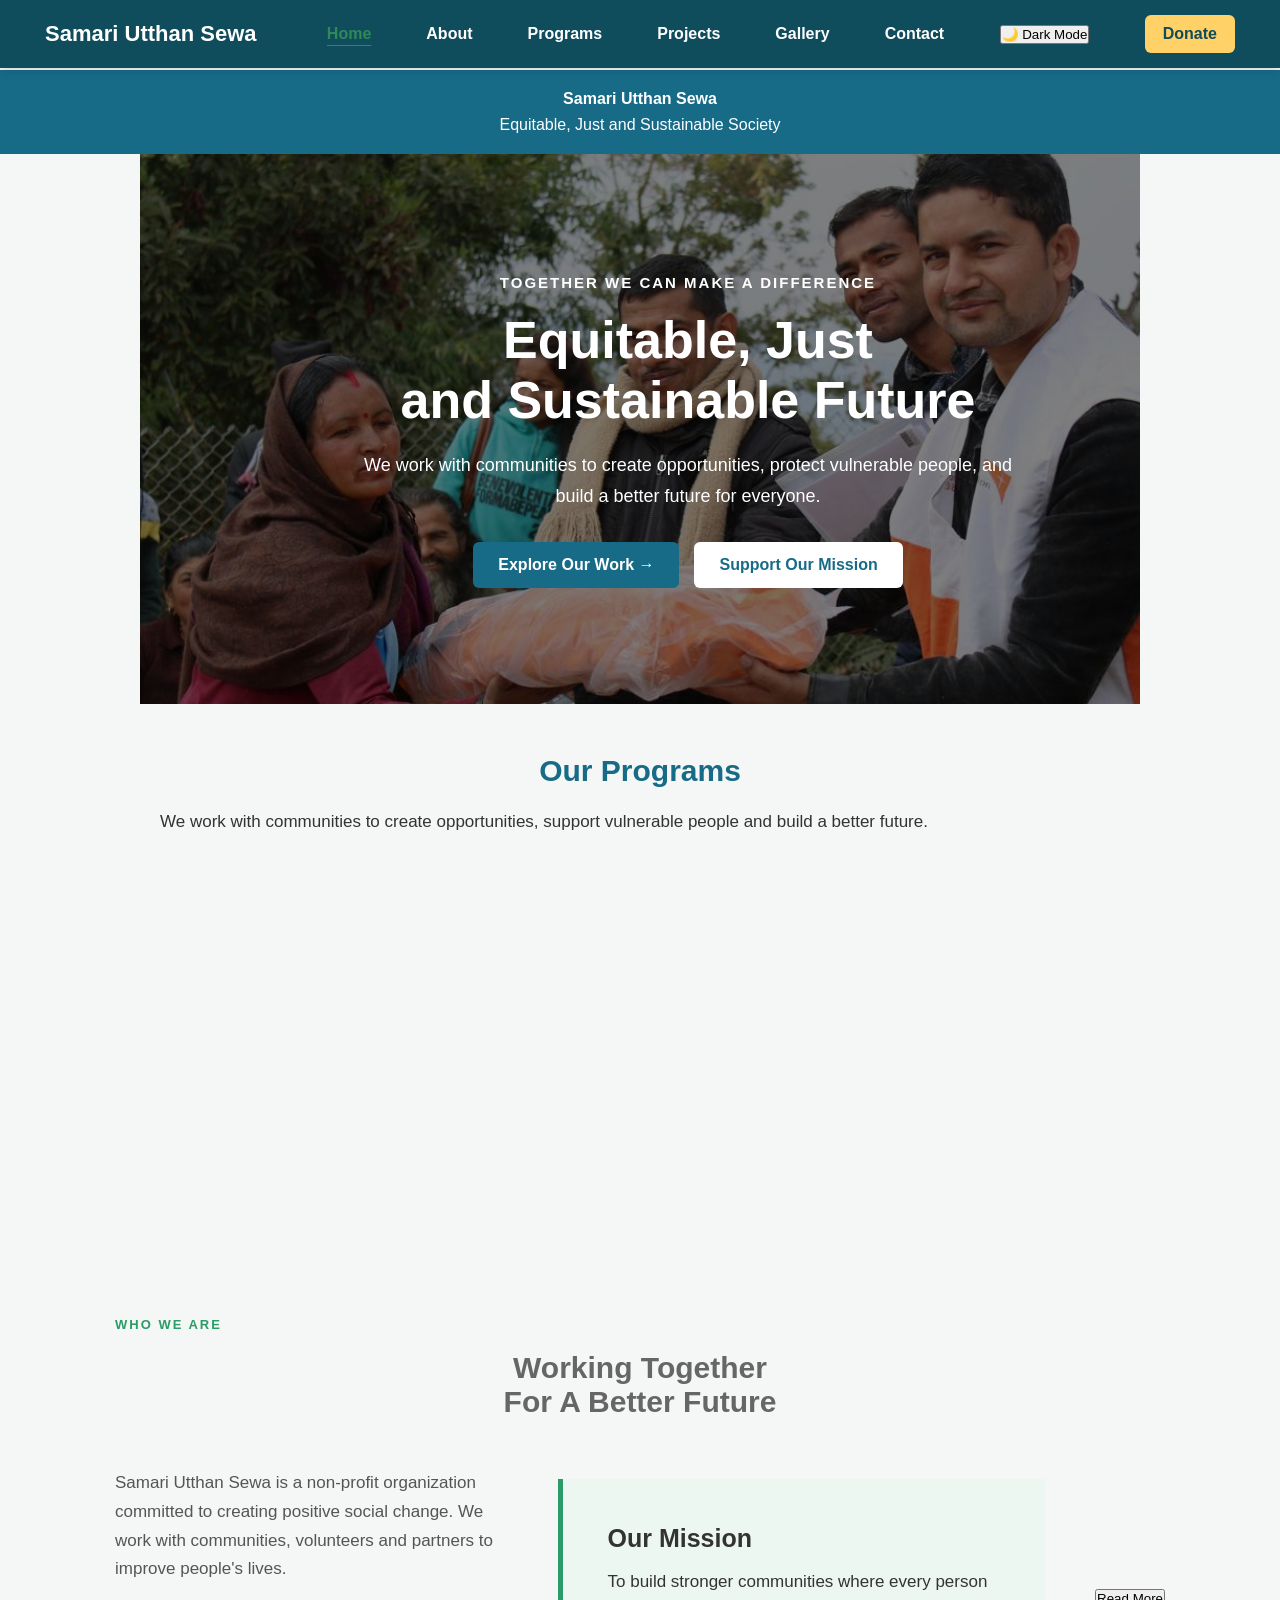
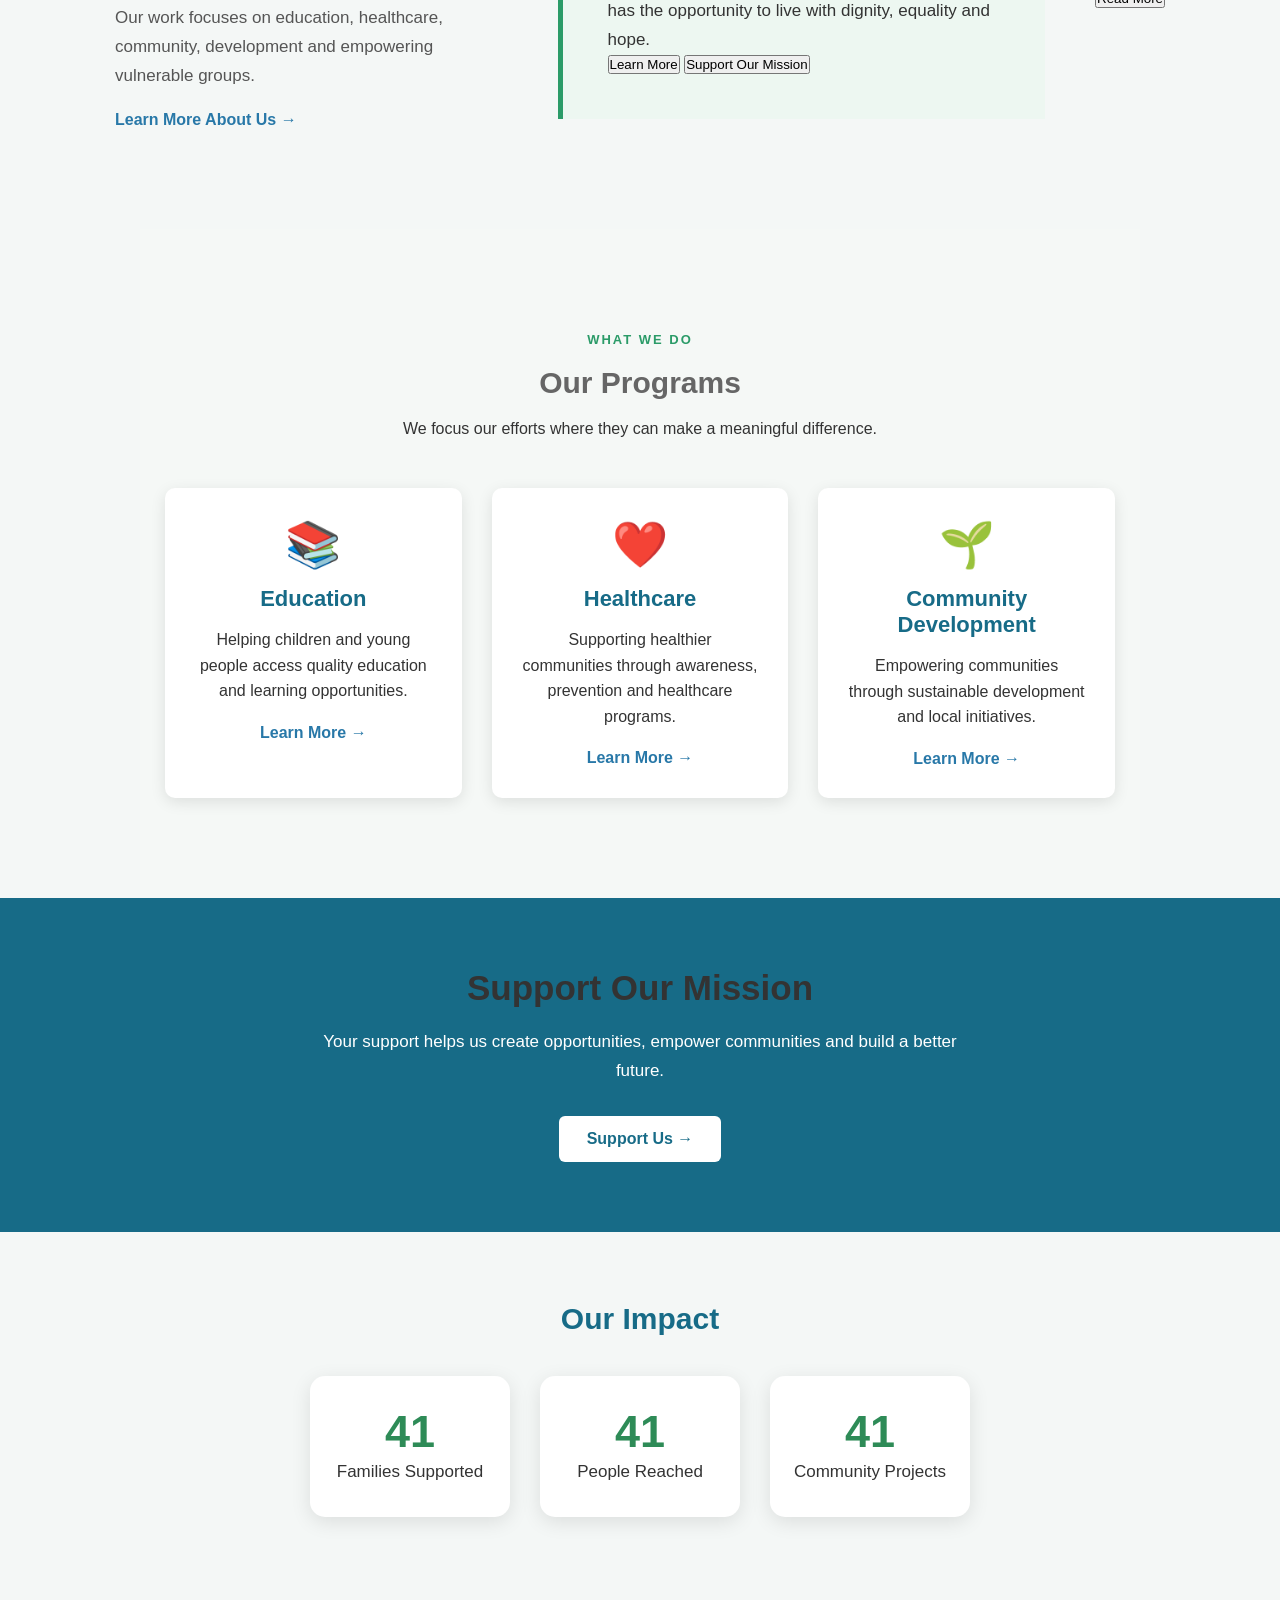
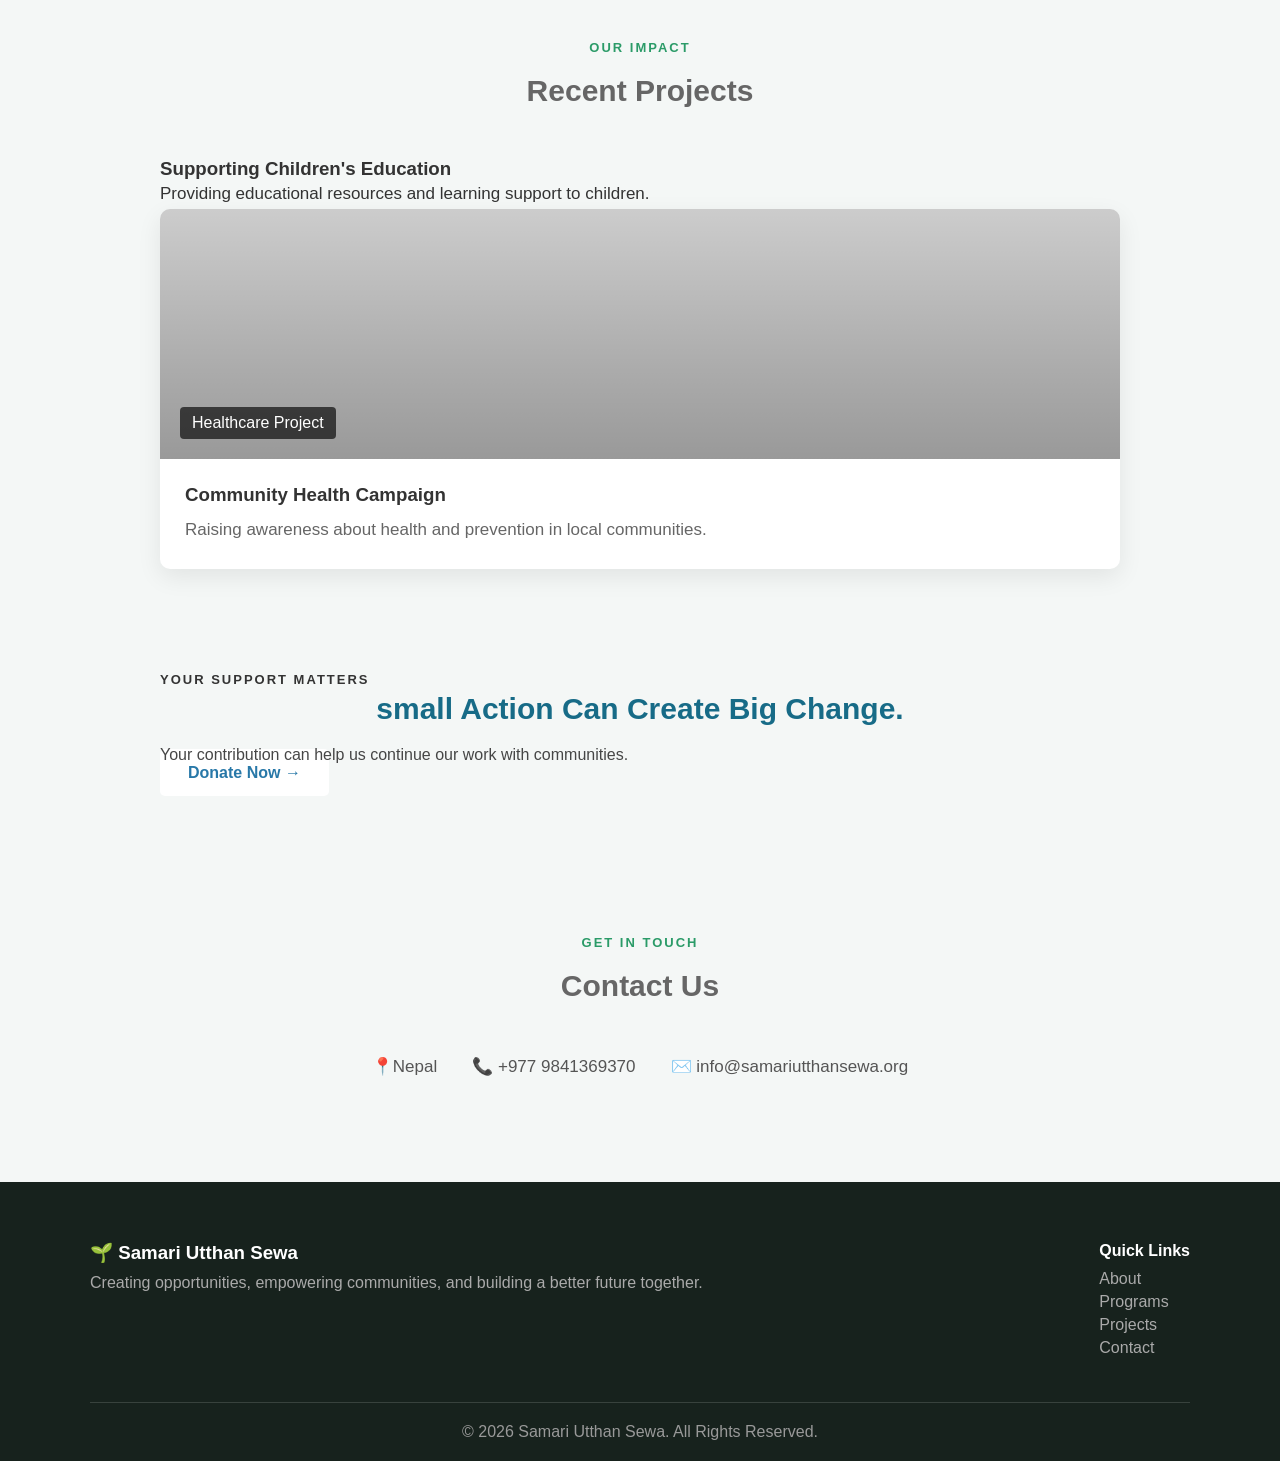
<file: index.html>
<!DOCTYPE html>
<html lang="en">

  <head>
    <meta charset="UTF-8">
    <meta name="viewport" content="width=device-width, initial-scale=1.0">

    <title>Samari Utthan Sewa | Equitable, Just and Sustainable future 🌱</title>

    <meta name="description" content="Samari Utthan Sewa works with communities to create opportunities, protect vulnerable people and build a more equitable, just and sustainable society.">

    <meta property="og:title" content="Samari Utthan Sewa | Equitable, Just and Sustainable Society">
    <meta property="og:description" content="Samari Utthan Sewa works with communities to create opportunities and build a better future for everyone.">
    <meta property="og:type" content="website">
    <meta property="og:url" content="https://samariutthansewa.org/">

    <link rel="stylesheet" href="style.css">

  </head>

  <body>

    <!-- Scroll progress Bar -->

    <div id="scrollProgress"></div>

    <!-- Your existing website content -->

    <!-- ================= NAVIGATION BAR ================= -->

    <header>
        <h1>Samari Utthan Sewa</h1>
        <p>Equitable, Just and Sustainable Society</p>
    </header>

        <nav class="navbar">

            <a href="index.html" class="logo">
                Samari Utthan Sewa
            </a>

            <button id="menuToggle"
                    class="menu-toggle" 
                    aria-label="Open navigation"
                    aria-expanded="false">
               ☰
            </button>

            <ul class="nav-links">

             <li> 
                <a href="index.html">Home</a>
             </li>
            
             <li>
                <a href="about.html">About</a>
             </li>
            
             <li>
                <a href="programs.html">Programs</a>
             </li>

             <li>
                <a href="projects.html">Projects</a>
             </li>

             <li>
                <a href="gallery.html">Gallery</a>
             </li>

             <li>
                <a href="contact.html">Contact</a>
             </li>

            </ul>
            <button id="darkModeButton">🌙 Dark Mode</button>
            
            <a href="#donate" class="donate-button">
                Donate
            </a>

        </nav>

    </header>
    
    <!-- ================= HERO ================= -->
    <section class="hero">

        <div class="hero-content">

            <p class="hero-small">
                TOGETHER WE CAN MAKE A DIFFERENCE
            </p>

            <h1>
                Equitable, Just <br>
                and Sustainable Future
            </h1>

            <p class="hero-description">
               We work with communities to create opportunities, protect vulnerable people, and build a better future for everyone.
            </p>

            <div class="hero-buttons">

                <a href="#programs" class="primary-button">
                    Explore Our Work →
                </a>

                <a href="#donate" class="secondary-button">
                    Support Our Mission
                </a>
            
    
            </div>

        </div>

    </section>

    <section id="programs" class="reveal">

        <h2>Our Programs</h2>

        <p>
            We work with communities to create opportunities,
            support vulnerable people and build a better future.
        </p>

        <div class="program-cards reveal">

            <div class="program-card reveal" data-program="Women & Children">
                <div class="program-icon">👩‍👧</div>
                <h3>Women & Children</h3>
                <p>
                    Supporting women and children through
                    protection, empowerment and opportunities.
                </p>
            </div>

            <div class="program-card reveal" data-program="Community Development">
                <div class="program-icon">🌱</div>
                <h3>Community Development</h3>
                <p>
                    Helping communities become stronger,
                    inclusive and sustainable.
                </p>
            </div>

            <div class="program-card reveal" data-program="Education & Skills">
                <div class="program-icon">📚</div>
                <h3>Education & Skills</h3>
                <p>
                    Providing education, training and skills
                    for a better future.
                </p>
            </div>

        </div>

    </section>

    <!-- ================= ABOUT ================= -->

    <section class="about" id="about">

        <div class="section-heading">

            <p>WHO WE ARE</p>

            <h2>
                Working Together<br>
                For A Better Future
            </h2>

        </div>
        <div class="about-content">

            <div class="about-text">

                <p>
                    Samari Utthan Sewa is a non-profit organization committed to creating positive social change. We work with communities, volunteers and partners to improve people's lives.
                </p>

                <p>
                    Our work focuses on education, healthcare, community, development and empowering vulnerable groups.
                </p>

                <a href="#" class="text-link">
                    Learn More About Us →
                </a>

            </div>

            <div class="about-box">

                <h3>Our Mission</h3>

                <p>
                    To build stronger communities where every person has the opportunity to live with dignity, equality and hope.
                </p>

            <button id="learnMoreButton">Learn More</button>

            <button id="supportOurButton">Support Our Mission</button>

            <p id="ngoMessage"></p>

            </div>

        <button id="readMoreButton">Read More</button>

        <p id="moreInformation" style="display: none;">
            Samari Utthan Sewa is committed to supporting communities
            and creating positive social change. 💙🌱
        </p>

        </div>

    </section>

    <!-- ================= PROGRAM ================= -->
    
    <section class="program" id="program">
        <div class="section-heading center">

            <p>WHAT WE DO</p>

            <h2>
                Our Programs<br>
            </h2>

            <span>
                We focus our efforts where they can make a meaningful difference.
            </span>

        </div>

        <div class="program-container">

          <div class="program-card">

            <div class="program-icon">
                📚
            </div>

            <h3>
                Education
            </h3>

            <p>
                Helping children and young people access quality education and learning opportunities.
            </p>

            <a href="#">
                Learn More →
            </a>


          </div>

          <div class="program-card">

            <div class="program-icon">
                 ❤️
            </div>

            <h3> 
                Healthcare
            </h3>

            <p>
                Supporting healthier communities through awareness, prevention and healthcare programs.
            </p>

            <a href="#">
                Learn More →
            </a>

          </div>

          <div class="program-card">

            <div class="program-icon">
                🌱
            </div>

            <h3>
                Community Development
            </h3>

            <p>
                Empowering communities through sustainable development and local initiatives.
            </p>

            <a href="#">
                Learn More →
            </a>

          </div>

        </div>

    </section>

    <section id="donate" class="donate-section">

        <h2>Support Our Mission</h2>

        <p>
            Your support helps us create opportunities,
            empower communities and build a better future.
        </p>

        <a href="#contact" class="donate-button">
            Support Us →
        </a>


    </section>

    <!-- Impact Counter -->

    <section class="impact-section">

        <h2>Our Impact</h2>

        <div class="counter-container">

            <div class="counter-box">
                <h3 class="counter" data-target="100">0</h3>
                <p>Families Supported</p>
            </div>

            <div class="counter-box">
                <h3 class="counter" data-target="500">0</h3>
                <p>People Reached</p>
            </div>

            <div class="counter-box">
                <h3 class="counter" data-target="50">0</h3>
                <p>Community Projects</p>
            </div>

        </div>

    </section>

    <!-- ================= PROJECTS ================= -->

    <section class="project" id="projects">

        <div class="section-heading center">

            <p>OUR IMPACT</p>

            <h2>
                Recent Projects
            </h2>

        </div>

        <div class="project-container">

            <h3>
                Supporting Children's Education
            </h3>

            <p>
                Providing educational resources and learning support to children.
            </p>

        </div>

        <div class="project-card">

            <div class="project-image health-image">
                <span>Healthcare Project</span>
            </div>

            <div class="project-info">

                <h3>
                    Community Health Campaign
                </h3>

                <p>
                    Raising awareness about health and prevention in local communities.
                </p>

            </div>

        </div>

    </div>

    </section>


    <!-- ================= DONATION ================= -->

    <section class="donate" id="donate">

        <div>

            <p>
                YOUR SUPPORT MATTERS
            </p>

            <h2>
                small Action Can Create Big Change.
            </h2>

            <span>
                Your contribution can help us continue our work with communities.
            </span>

        </div>

        <a href="#" class="donate-big-button">
            Donate Now →
        </a>

    </section>

    <!-- ================= CONTACT ================= -->

    <section class="contact" id="contact">

        <div class="section-heading center">

            <p>GET IN TOUCH</p>

            <h2>
                Contact Us
            </h2>

        </div>

        <div class="contact-info">

            <p>📍Nepal</p>

            <p>📞 +977 9841369370</p>

            <p>✉️ info@samariutthansewa.org</p>

        </div>

    </section>

    <!-- ================= FOOTER ================= -->

    <footer>

     <div class="footer-content">

        <div>

            <h3>
               🌱 Samari Utthan Sewa
            </h3>

            <p>
                Creating opportunities, empowering communities, and building a better future together.
            </p>

        </div>

        <div>

            <h4>
                Quick Links
            </h4>

            <a href="#about">About</a>
            <a href="#program">Programs</a>
            <a href="#projects">Projects</a>
            <a href="#contact">Contact</a>

        </div>

     </div>

     <div class="copyright">

         © 2026 Samari Utthan Sewa. All Rights Reserved.

     </div>

    </footer>



<button id="backToTop">↑</button>

<!-- Program Modal -->

<div id="programModal" class="program-modal">

    <div class="program-modal-content">

        <button id="closeProgramModal" class="close-modal">×</button>

        <h2 id="modalProgramName"></h2>

        <p id="modalProgramDescription"></p>

    </div>

</div>

<script src="script.js"></script>
</body>

</html>
</file>
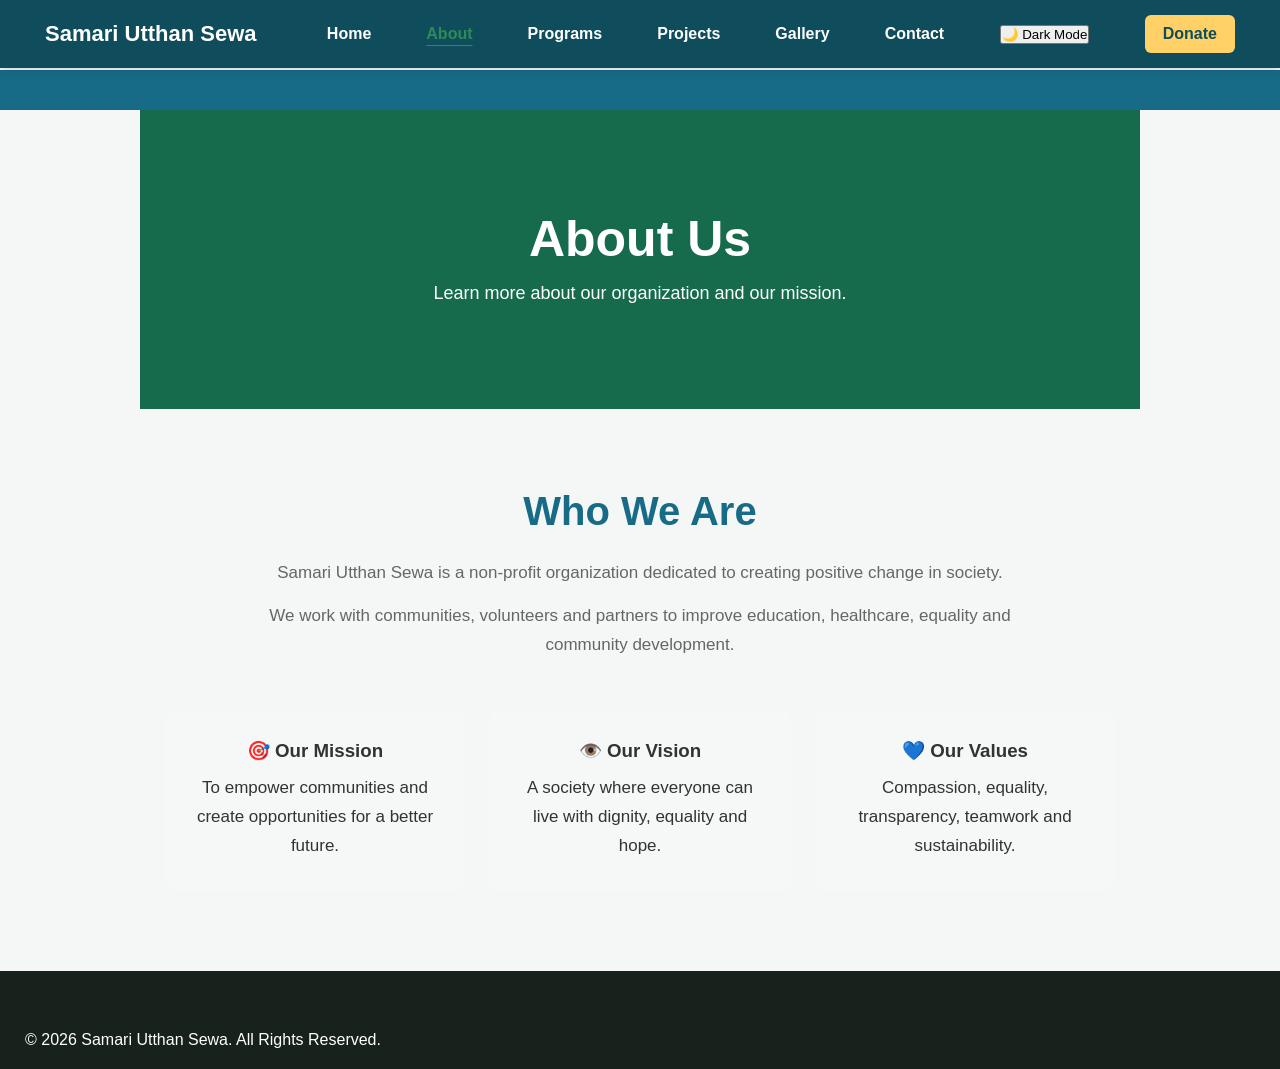
<file: about.html>
<!DOCTYPE html>

<html lang="en">

<head>

    <meta charset="UTF-8">

    <meta name="viewport"
         content="width=device-width, initial-scale=1.0">

    <title>About Us | Samari Utthan Sewa</title>

    <meta name="description" content="Learn about Samari Utthan Sewa, our mission, vision and values, and our commitment to creating positive change in society.">
    <meta property="og:title" content="About Us | Samari Utthan Sewa">
    <meta property="og:description" content="Learn about Samari Utthan Sewa, our mission, vision and values, and our commitment to creating positive change in society.">
    <meta property="og:type" content="webite">
    
    <link rel="stylesheet" href="style.css">

</head>

<body>

    
 <header>

    <nav class="navbar">

        <a href="index.html" class="logo">
           Samari Utthan Sewa  
        </a>

        <button id="menuToggle"
                class="menu-toggle"
                aria-label="Open navigation"
                aira-expanded="false">
            ☰
        </button>

        <ul class="nav-links">

            <li>
                <a href="index.html">Home</a>
            </li>

            <li>
                <a href="about.html">About</a>
            </li>

            <li>
                <a href="programs.html">Programs</a>
            </li>

            <li>
                <a href="projects.html">Projects</a>
            </li>

            <li>
                <a href="gallery.html">Gallery</a>
            </li>

            <li>
                <a href="contact.html">Contact</a>
            </li>

        </ul>

        <button id="darkModeButton">🌙 Dark Mode</button>

        <a href="#donate" class="donate-button">
            Donate
        </a>

    </nav>

 </header>


 <section class="page-header">

    <h1>About Us</h1>

    <p>
        Learn more about our organization
        and our mission.
    </p>

 </section>


 <section class="about-page">

    <h2>Who We Are</h2>

    <p>
        Samari Utthan Sewa is a non-profit organization
        dedicated to creating positive change in society.
    </p>

    <p>
        We work with communities, volunteers and partners 
        to improve education, healthcare, equality and 
        community development.
    </p>


    <div class="mission-container">

        <div class="mission-box">

            <h3>🎯 Our Mission</h3>

            <p>
                To empower communities and create opportunities 
                for a better future.
            </p>

        </div>

       
        <div class="mission-box">

            <h3>👁️ Our Vision</h3>

            <p>
                A society where everyone can live
                with dignity, equality and hope.
            </p>

        </div>


        <div class="mission-box">

            <h3>💙 Our Values</h3>

            <p>
                Compassion, equality, transparency,
                teamwork and sustainability.
            </p>

        </div>

    </div>

 </section>


 <footer>

    <p>
         © 2026 Samari Utthan Sewa. All Rights Reserved.
    </p>

 </footer>


   <script src="script.js"></script>

</body>

</html>
</file>
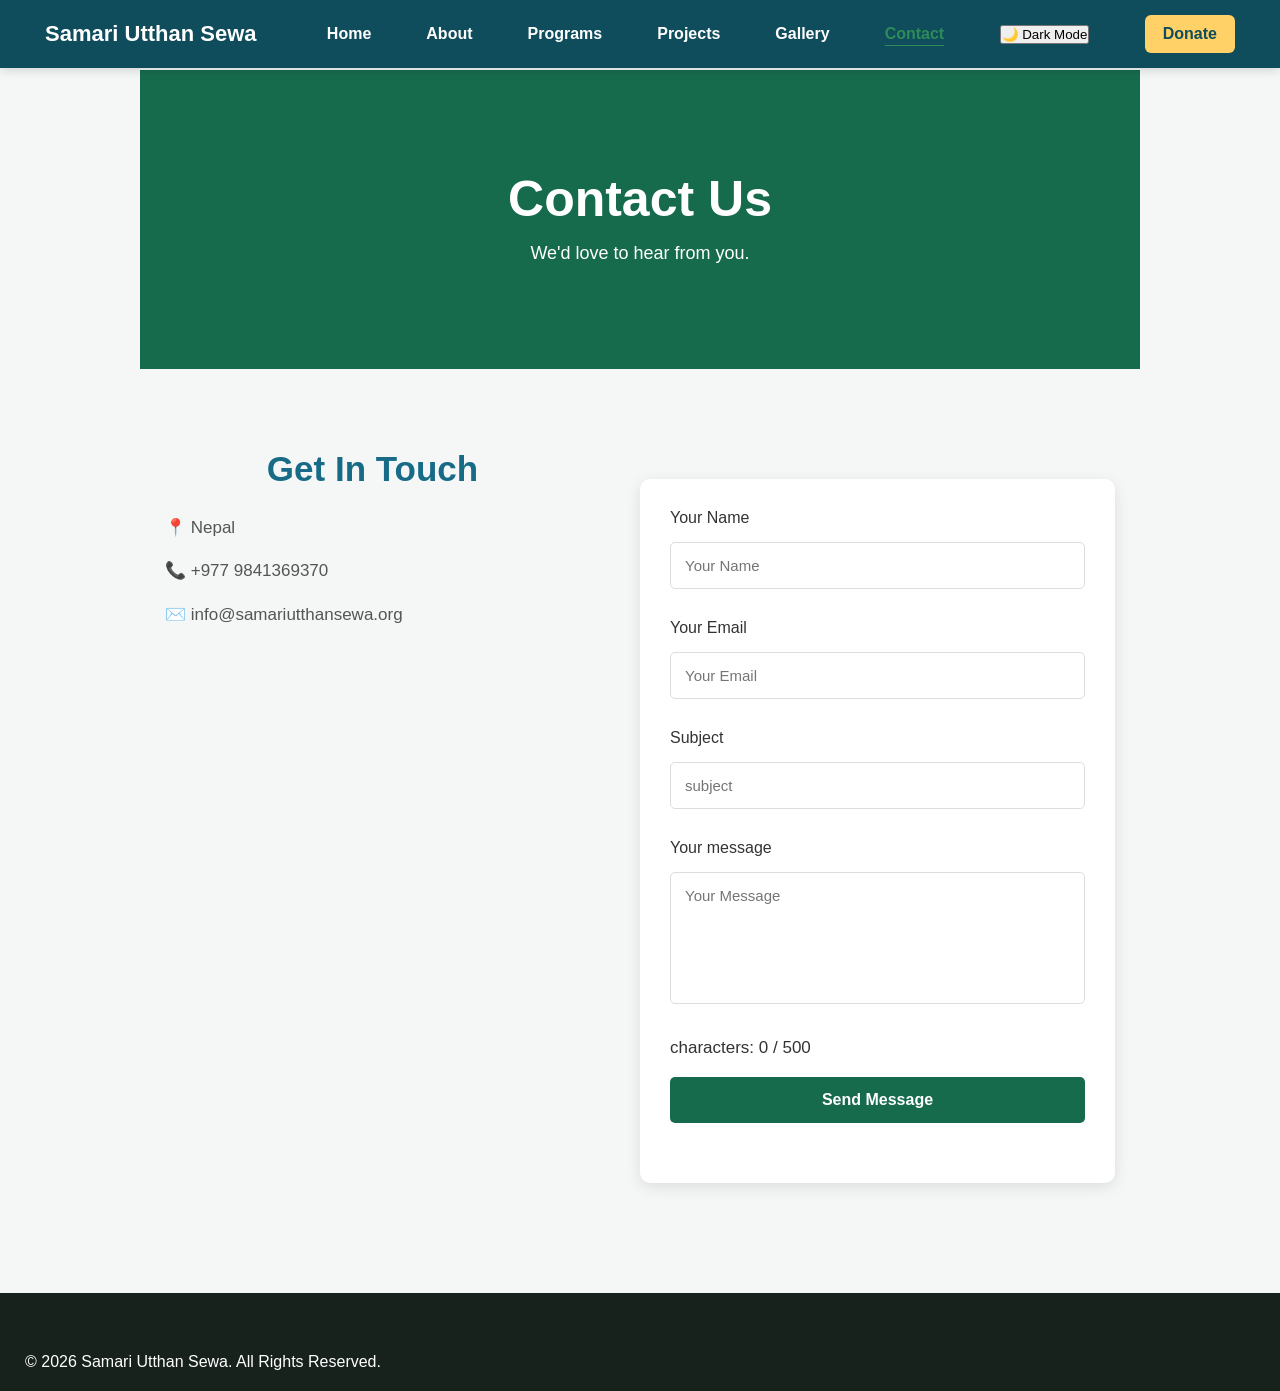
<file: contact.html>
<!DOCTYPE html>
<html lang="en">


<head>

    
    <meta charset="UTF-8">

    <meta name="viewport"
    content="width=device-width, initial-scale=1.0">

    <title>Contact | Samari Utthan Sewa</title>

    <meta name="description" content="Contact Samari Utthan Sewa to learn more about our work, programs and community initiatives.">

    <meta property="og:title" content="Contact | Samari Utthan Sewa">
    <meta property="og:description" content="Contact Samari Utthan Sewa to learn more about our work, programs and community initiatives.">
    <meta property="og:type" content="website">
    
    <link rel="stylesheet" href="style.css">

</head>


<body>



    
        
        <nav class="navbar">

            <a href="index.html" class="logo">
                Samari Utthan Sewa
            </a>

            <button id="menuToggle"
                    class="menu-toggle"
                    aria-label="Open navigation"
                    aria-expanded="false">
                ☰
            </button>

            <ul class="nav-links">

                <li><a href="index.html">Home</a></li>

                <li><a href="about.html">About</a></li>

                <li><a href="programs.html">Programs</a></li>

                <li><a href="projects.html">Projects</a></li>

                <li><a href="gallery.html">Gallery</a></li>

                <li><a href="contact.html">Contact</a></li>

            </ul>

            <button id="darkModeButton">🌙 Dark Mode</button>

            <a href="#donate" class="donate-button">
                Donate
            </a>

        </nav>

    


 <section class="page-header">

    <h1>Contact Us</h1>

    <p>
        We'd love to hear from you.
    </p>

 </section>



 <section class="contact-page">



    <div class="contact-details">

        <h2>Get In Touch</h2>

        <p>📍 Nepal</p>

        <p>📞 +977 9841369370</p>

        <p>✉️ info@samariutthansewa.org</p>

    </div>


    <form id="contactForm" novalidate>

        <label for="name">Your Name</label>
        <input
           type="text"
           id="name"
           placeholder="Your Name"
           required>

        <label for="email">Your Email</label>   
        <input
           type="email"
           id="email"
           placeholder="Your Email"
           required>
        <label for="subject">Subject</label>
        <input
           type="text"
           id="subject"
           placeholder="subject"
           required>

        <label for="message">Your message</label>
        <textarea
            id="message"
            placeholder="Your Message"
            rows="6"
            maxlength="500"
            required></textarea>

            <p id="characterCount">characters: 0 / 500</p>

        <button type="submit">
            Send Message
        </button>

        <p id="formMessage"></p>

    </form>


 </section>



 <footer>

    <p>
         © 2026 Samari Utthan Sewa. All Rights Reserved.
    </p>

 </footer>


   <script src="script.js"></script>

</body>
</html>
</file>
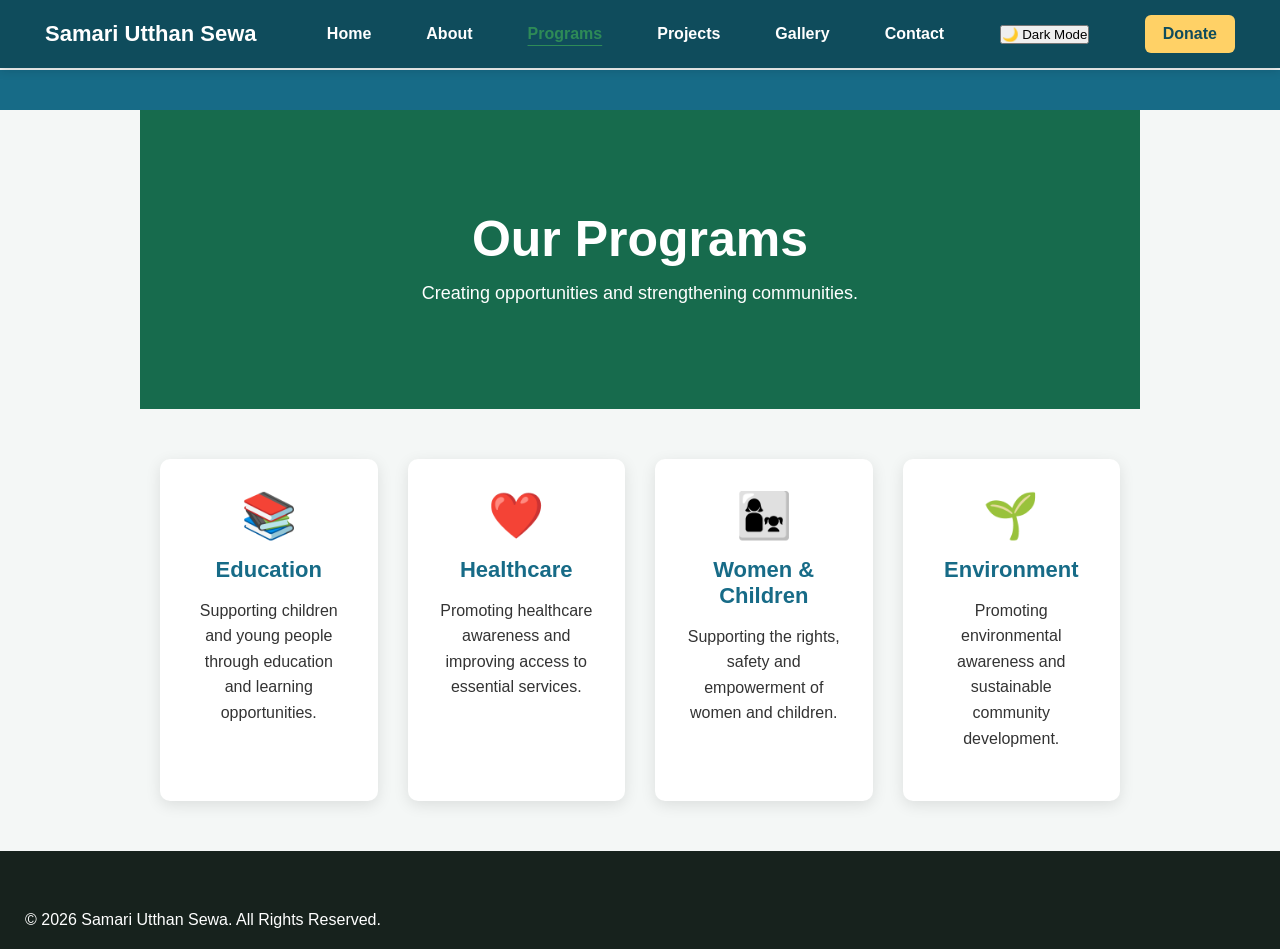
<file: programs.html>
<!DOCTYPE html>
<html lang="en">

<head>

    <meta charset="UTF-8">

    <meta name="viewport"
    content="width=device-width, initial-scale=1.0">

    <title>Programs | Samari Utthan Sewa</title>

    <meta name="description" content="Explore the programs of Samari Utthan Sewa supporting education, healthcare, equality and community development.">

    <meta property="og:title" content="Programs | Samari Utthan Sewa">
    <meta property="og:description" content="Explore the programs of Samari Utthan Sewa supporting education, healthcare, equlity and community development.">
    <meta property="og:type" content="website">
    
    <link rel="stylesheet" href="style.css">


</head>

<body>


    
    <header>

        <nav class="navbar">

            <a href="index.html" class="logo">
                Samari Utthan Sewa
            </a>

            <button id="menuToggle"
                    class="menu-toggle"
                    aria-label="Open navigation"
                    aria-expanded="false">
                ☰
            </button>

            <ul class="nav-links">

                <li><a href="index.html">Home</a>
                </li>

                <li><a href="about.html">About</a>
                </li>

                <li><a href="programs.html">Programs</a>
                </li>

                <li><a href="projects.html">Projects</a>
                </li>

                <li><a href="gallery.html">Gallery</a>
                </li>

                <li><a href="contact.html">Contact</a>
                </li>

            </ul>

            <button is="darkModeButton">🌙 Dark Mode</button>

            <a href="#donate" class="donate-button">
                Donate
            </a>

        </nav>

    </header>



    <section class="page-header">

        <h1>Our Programs</h1>

        <p>
            Creating opportunities and strengthening communities.
        </p>

    </section>



    <section class="programs">

        <div class="program-container">


            <div class="program-card" data-program="Education">

               <div class="program-icon">📚</div>

               <h3>Education</h3>

               <p>
                  Supporting children and young people
                  through education and learning opportunities.
               </p>

            </div>


        <div class="program-card">

            <div class="program-icon">❤️</div>

            <h3>Healthcare</h3>

            <p>
                Promoting healthcare awareness and
                improving access to essential services.
            </p>

        </div>


        <div class="program-card">

            <div class="program-icon">👩‍👧</div>

            <h3>Women & Children</h3>

            <p>
                Supporting the rights, safety and
                empowerment of women and children.
            </p>

        </div>


        <div class="program-card">

            <div class="program-icon">🌱</div>

            <h3>Environment</h3>

            <p>
                Promoting environmental awareness and
                sustainable community development.
            </p>

        </div>



     </div>

    </section>


    <footer>

        <p>
            © 2026 Samari Utthan Sewa. All Rights Reserved.
        </p>

    </footer>



   <div id="programModal" class="program-modal">

      <div class="program-modal-content">

        <button id="closeProgramModal" class="close-modal">&times;</button>

        <h2 id="modalProgramName"></h2>

        <p id="modalProgramDescription"></p>

      </div>

   </div>

   <script src="script.js"></script>

</body>

</html>
</file>
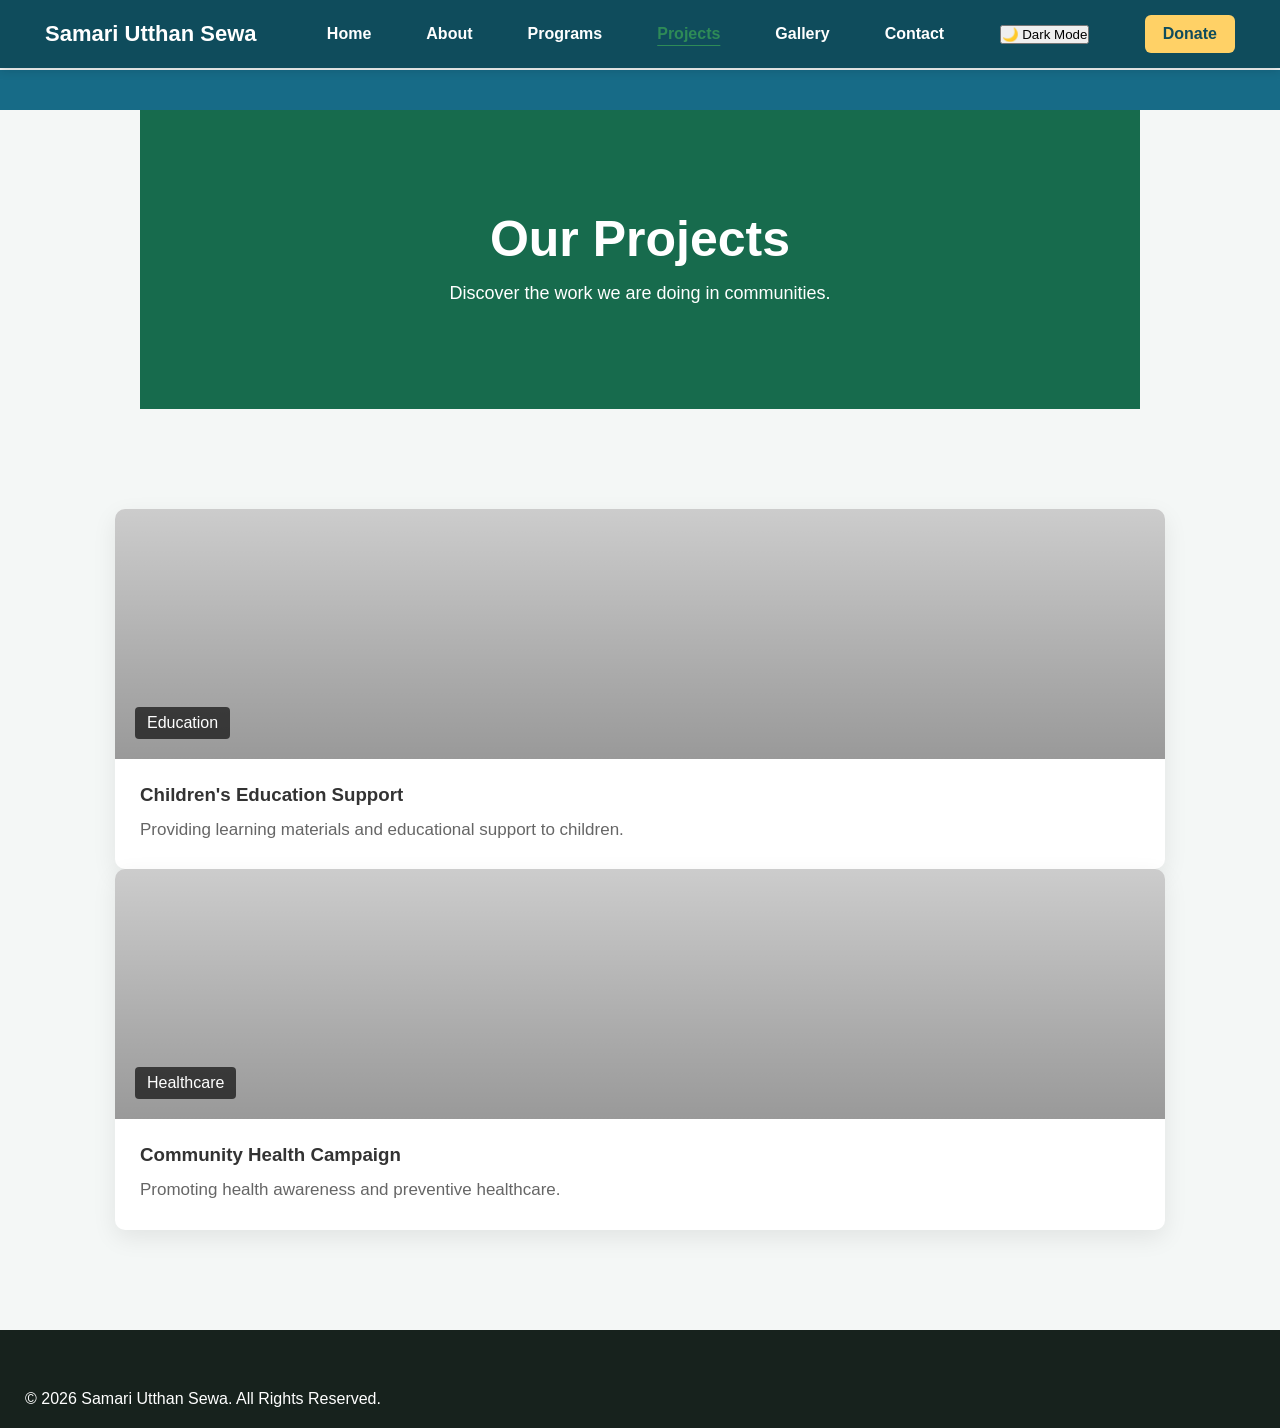
<file: projects.html>
<!DOCTYPE html>
<html lang="en">
<head>


    <meta charset="UTF-8">

    <meta name="viewport" content="width=device-width, initial-scale=1.0">

    <title>Projects | Samari Uthan Sewa</title>

    <meta name="description" content="Explore community projects and development iniiatives by Samari Utthan Sewa.">
    
    <meta property="og:title" content="Projects | Samari Utthan Sewa">
    <meta property="og:description" content="Explore community projects and development initiatives by Samari Utthan Sewa.">
    <meta property="og:type" content="website">
    
    <link rel="stylesheet" href="style.css">
    
</head>


<body>



    <header>

        <nav class="navbar">

            <a href="index.html" class="logo">
              Samari Utthan Sewa
            </a>

            <button id="menuToggle"
                    class="menu-toggle"
                    aria-label="Open navigation"
                    aria-expanded="false">
                ☰
            </button>


            <ul class="nav-links">

              <li><a href="index.html">Home</a></li>

              <li><a href="about.html">About</a></li>

              <li><a href ="programs.html">Programs</a></li>

              <li><a href="projects.html">Projects</a></li>

              <li><a href="gallery.html">Gallery</a></li>

              <li><a href="contact.html">Contact</a></li>

            </ul>

            <button id="darkModeButton">🌙 Dark Mode</button>

            <a href="#donate" class="donate-button">
                Donate
            </a>

        </nav>

    </header>


    <section class="page-header">

   <h1>Our Projects</h1>

   <p>
      Discover the work we are doing in communities.
   </p>

    </section>



    <section class="projects">

        <div class="project-container">


            <div class="project-card">

                <div class="project-image education-image">

                    <span>Education</span>

                </div>

                <div class="project-info">

                    <h3>
                        Children's Education Support
                    </h3>

                    <p>
                        Providing learning materials and
                        educational support to children.
                    </p>

                </div>

            </div>
            

            <div class="project-card">

                <div class="project-image health-image">

                    <span>Healthcare</span>

                </div>

                <div class="project-info">

                    <h3>
                        Community Health Campaign
                    </h3>

                    <p>
                        Promoting health awareness and
                        preventive healthcare.
                    </p>

                </div>

            </div>


        </div>


    </section>


    <footer>


        <p>
            © 2026 Samari Utthan Sewa. All Rights Reserved.
        </p>

    </footer>


   <script src="script.js"></script>

</body>
</html>
</file>
<file: style.css>
/* ========================================
   BASIC SETTINGS
======================================= */

* {
    margin: 0;
    padding: 0;
    box-sizing: border-box;
}

html {
    scroll-behavior: smooth;
}

body {
    font-family: Arial, sans-serif;
    margin: 0;
    background-color: #f4f7f6;
    color: #333;
    padding-top: 70px;
}

a {
    text-decoration: none;
}

/* ========================================
   NAVIGATION
======================================= */

header {
   background-color: #176b87;
   color: white;
   padding: 20px;
   text-align: center;
}

header h1 {
    margin: 0;
    font-size: 16px;
}

header p {
    margin: 8px 0 0;
    font-size: 16px;
}

nav {
    background-color: #0f4c5c;
    padding: 12px;
    text-align: center;
}

nav a {
    color: white;
    text-decoration: none;
    margin: 0 15px;
    font-weight: bold;
}

nav a:hover {
    color: #ffd166;
}

.navbar {
   position: fixed;
   top: 0;
   left: 0;
   width: 100%;
   z-index: 1000;

   display: flex;
   align-items: center;
   justify-content: space-between;

   background-color: #0f4c5c;
   padding: 15px 30px;

   box-shadow: 0 2px 10px rgba(0, 0, 0, 0.15);
}

.logo {
    font-size: 22px;
    font-weight: center;
    color: #2878a8;
}

.logo span {
    color: #333;
}

.nav-links {
    list-style: none;

    display: flex;
    gap: 28px;
}

.nav-links a {
    transition: color 0.3s ease;
}

.nav-links a:hover {
    color: #ffd166;
}

.donate-button {
    background: #2878a8;
    color: white;

    padding: 10px 22px;

    border-radius: 5px ;
    transition: all 0.3s ease;
}

.donate-button:hover {
    transform: translateY(-2px);
    opacity: 0.9;
}


/* ==========================================
   HERO
======================================== */

.hero {
    min-height: 680px;

    display: flex;
    align-items: center;

    background: linear-gradient(
        rgba(0, 0, 0, 0.52),
        rgba(0, 0, 0, 0.52)
    ),
    url("https://images.unsplash.com/photo-1488521787991-ed7bbaae773c")
    center/cover;

    background-attachment: fixed;
}

.hero-content {
    max-width: 850px;
    margin-left: 10%;

    color: white;
    padding: 30px;
}

.hero-small{
    font-size: 14px;
    font-weight: bold;
    letter-spacing: 2px;

    margin-bottom: 25px;
}

.hero-description {
    max-width: 650px;

    font-size: 19px;

    margin-bottom: 35px;
}

.hero-buttons {
    display: flex;
    gap: 15px;
    flex-wrap: wrap;
}

/* ========================================
   BUTTONS
======================================== */

.primary-button,
.secondary-button  {
display: inline-block;

padding: 13px 25px;

border-radius: 5px;

    font-weight: bold;

transition: 0.3s;
}

.primary-button {
    background: #2b9b68;
    color: white;
}

.primary-button:hover {
    transform: translateY(-3px);
    background: #2878a8;
}

.secondary-button {
    background: white;
    color: #2878a8;
}

.secondary-button:hover {
    transform: translateY(-3px);
}

/* ========================================
   SECTION HEADING
=========================================*/

section {
    padding: 50px 20px;
    max-width: 1000px;
    margin: auto;
}

section h2 {
    text-align: center;
    color: #176b87;
    font-size: 30px;
    margin-bottom: 20px;
}

section p {
    line-height: 1.7;
    font-size: 17px;
}

.section-heading {
    margin-bottom: 50px;
}

.section-heading > p {
    color: #2b9b68;

    font-size: 13px;
    font-weight: bold;

    letter-spacing: 2px;
    
    margin-bottom: 10px;
}

.section-heading h2 {
    display: block;

    margin-top: 15px;

    color: #666;
}

.center {
    text-align: center;
}


/* ========================================
   ABOUT
========================================= */

.about {
    max-width: 1100px;
    margin: auto;

    padding: 100px 25px;
}

.about-content {
    display: flex;
    gap: 50px;

    align-items: center;
}

.about-text {
    flex: 1;
}

.about-text p {
    margin-bottom: 20px;

    color: #555;
}

.text-link {
    color: #2878a8;

    font-weight: bold;
}

.about-box {
    flex: 1;

    background: #edf7f1;

    color: #333;

    padding: 45px;

    border-left: 5px solid #2b9b68;
}

.about-box h3 {
    font-size: 25px;
    margin-bottom: 15px;
}

.about-box p {
    color: #333;
}


/* ========================================
   PROGRAMS
======================================= */

.program {
    padding: 100px 25px;

    background: #f5f8f6;
}

.program-container {
    max-width: 1100px;
    margin: auto;

    display: flex;
    gap: 25px;
}

.program-card {
    flex: 1;

    background: white;

    padding: 35px;

    border-radius: 10px;

    box-shadow:
       0 8px 30px rgba(0, 0, 0, 0.06);

    transition: 0.3s;
}

.program-card:hover {
    transform: translateY(-8px);

    box-shadow:
        0 15px 35px rgba(0, 0, 0, 0.12);
}

.program-icon {
    font-size: 40px;

    margin-bottom: 15px;
}

.program-card h3 {
    font-size: 40px;

    margin-bottom: 12px;
}

.program-card p {
    font-size: 22px;

    margin-bottom: 20px;
}

.program-card a {
    color: #2878a8;

    font-weight: bold;
}


/* ========================================
   PROJECTS
======================================== */

.projects {
    max-width: 1100px;
    margin: auto;

    padding: 100px 25px;
}

.program-container {
    display: flex;
    gap: 30px;
}

.project-card {
    flex: 1;

    background: white;

    border-radius: 10px;

    overflow: hidden;

    box-shadow:
       0 8px 25px rgba(0, 0, 0, 0.08);
}

.project-image {
    height: 250px;

    display: flex;
    align-items: end;

    padding: 20px;

    color: white;

    background-size: cover;
    background-position: center;
}

.education-image {
    background-image:
       linear-gradient(
        rgba(0,0,0,0.2),
        rgba(0,0,0,0.4)
       ),
       url("https://images.unsplash.com/photo-1576091160399-112ba8d25d1d");
}

.health-image {
    background-image:
       linear-gradient(
        rgba(0, 0, 0, 0.2),
        rgba(0, 0, 0, 0.4)
       ),
       url("https://images.unsplash.com/photo-1576091160399-112ba8d25d1d");
}

.project-image span {
    background: rgba(0, 0, 0, 0.65);

    padding: 7px 12px;

    border-radius: 4px;
}

.project-info {
    padding: 25px;
}

.project-info h3 {
    margin-bottom: 10px;
}

.project-info p {
    color: #666;
}


/* ========================================
   DONATION
======================================== */

.donation {
    padding: 70px 10%;

    background: #2878a8;

    color: white;

    display: flex;

    justify-content: space-between;
    align-items: center;

    gap: 30px;
}

.donate p {
    font-size: 13px;

    letter-spacing: 2px;

    font-weight: bold;
}

.donation h2 {
    font-size: 35px;

    margin: 8px 0;
}

.donate span {
    opacity: 0.9;
}

.donate-big-button {
    background: white;

    color: #2878a8;

    padding: 15px 28px;

    border-radius: 5px;

    font-weight: bold;

    white-space: nowrap;

    transform: 0.3s;
}

.donate-big-button:hover {
    transform: scale(1.05);
}


/* ========================================
   CONTACT
======================================== */

.contact {
    padding: 100px 25px;

    text-align: center;
}

.contact-info {
    display: flex;

    justify-content: center;

    gap: 35px;

    flex-wrap: wrap;

    color: #555;
}


/* ========================================
   FOOTER
======================================== */

footer {
    background: #17221d;

    color: white;

    padding: 60px 25px 20px;
}

.footer-content {
    max-width: 1100px;
    margin: auto;

    display: flex;

    justify-content: space-between;

    gap: 50px;
}

.footer-content h3 {
    margin-bottom: 10px;
}

.footer-content p {
    color: #aaa;
}

.footer-content h4 {
    margin-bottom: 10px;
}

.footer-content a {
    display: block;

    color: #aaa;

    margin-bottom: 5px;
}

.footer-content a:hover {
    color:white;
}

.copyright {
    max-width: 1100px;

    margin: 40px auto 0;

    padding-top: 20px;

    border-top: 1px solid #38423d;

    text-align: center;

    color: #999;
}


/* =======================================
   MOBILE RESPONSIVE DESIGN
======================================== */

@media (max-width: 800px) {

    .navbar {
        flex-wrap: wrap;

        gap: 15px;
    }

    .nav-links {
        order: 3;

        width: 100%;

        justify-content: center;

        flex-wrap: wrap;
    
        gap: 15px;
    }

    .hero {
        min-height: 600px;

        background-attachment: scroll;
    }

    .hero-content {
        margin-left: 0;

        text-align: center;
    }

    .hero h1 {
        font-size: 43px;
    }

    .hero-buttons {
        justify-content: center;
    }

    .about-content {
        flex-direction: column;
    }

    .program-container {
        flex-direction: column;
    }

    .donate {
        flex-direction: column;

        text-align: center;
    }

    .footer-content {
        flex-direction: column;
    }

}


/* ========================================
   INNER PAGE HEADER
======================================== */


.page-header {
    padding: 100px 20px;

    text-align: center;

    background: #176b4d;

    color: white;
}

.page-header h1 {
    font-size: 50px;

    margin-bottom: 10px;
}

.page-header p {
    font-size: 18px;
}


/* ========================================
   ABOUT PAGE
======================================== */


.about-page {
    max-width: 1000px;

    margin: auto;

    padding: 80px 25px;

    text-align: center;
}

.about-page h2 {
    font-size: 40px;

    margin-bottom: 25px;
}

.about-page> p {
    max-width: 800px;

    margin: 15px auto;

    color: #666;
}

.mission-container {
    display: flex;

    gap: 25px;

    margin-top: 50px;
}

.mission-box {
    flex: 1;

    padding: 30px;

    background: #f5f8f6;

    border-radius: 10px;
}

.mission-box h3 {
    margin-bottom: 12px;
}



/* =======================================
   Gallery
====================================== */


.gallery {
    max-width: 1100px;

    margin: auto;

    padding: 80px 25px;

    display: grid;

    grid-template-columns:
            repeat(2, 1fr);

    gap: 25px;
}

.gallery img {
    width: 100%;

    height: 300px;

    object-fit: cover;

    border-radius: 10px;

    transition: 0.3s;
}

.gallery img:hover {
    transform: scale(1.03);
}



/* ========================================
   CONTACT PAGE
======================================= */

.contact-page {
    max-width: 1000px;

    margin: auto;

    padding: 80px 25px;

    display: flex;

    gap: 60px;
}

.contact-details {
    flex: 1;
}

.contact-details h2 {
    font-size: 35px;

    margin-bottom: 25px;
}

.contact-details p {
    margin: 15px 0;

    color: #555;
}

.contact-page form {
    flex: 1;

    display: flex;

    flex-direction: column;

    gap: 15px;
}

.contact-page input,
.contact-page textarea {
    resize: none;
    
    width: 100%;

    padding: 14px;

    border: 1px solid #ddd;

    border-radius: 5px;

    font-family: inherit;

    font-size: 15px;
}

.contact-page button {
    border: none;

    padding: 14px;

    background: #176b4d;

    color: white;

    border-radius: 5px;

    font-size: 16px;

    font-weight: bold;

    cursor: pointer;
}

.contact-page button:hover {
    background: #0f4d37;
}

.contact-form label {
    display: block;
    margin-bottom: 6px;
    font-weight: 600;
}



/* ==========================================
   RESPONSIVE INNER PAGES
========================================== */

@media (max-width: 800px) {

    .mission-container {
        flex-direction: column;
    }

    .gallery {
        grid-template-columns: 1fr;
    }

    .contact-page {
        flex-direction: columns;
    }

}

form {
    max-width: 600px;
    margin: 30px auto;
    background-color: white;
    padding: 30px;
    border-radius: 10px;
    box-shadow: 0 4px 15px rgba(0, 0, 0, 0.1);
}

form input,
form textarea {
    width: 100%;
    padding: 12px;
    margin-bottom: 15px;
    border: 1px solid #ccc;
    border-radius: 6px;
    font-size: 16px;
    box-sizing: border-box;
}

form textarea {
    resize: vertical;
}

form buttom {
    width: 100%;
    padding: 13px;
    background-color: #176b87;
    color: white;
    border: none;
    border-radius: 6px;
    font-size: 17px;
    font-weight: bold;
    cursor: pointer;
}

form buttom:hover {
    background-color: #0f4c5c;
}

#formMessage {
    text-align: center;
    margin-top: 15px;
    font-weight: bold;
}

@media (max-width: 600px) {

    header h1 {
        font-size: 28px;
    }

    header p {
        font-size: 14px;
    }

    nav a {
        display: block;
        margin: 10px 0;
    }

    section {
        padding: 30px 15px;
    }

    section h2 {
        font-size: 25px;
    }

    form {
        padding: 20px;
    }
 .hero {
    min-height: 450px;
 }

 .hero-content h1 {
    font-size: 34px;
 }

 .hero-description {
    font-size: 16px;
 }

 .program-cards{
    flex-direction: column;
    align-items: center;
 }

 .program-card {
    width: 100%;
    max-width: 400px;
 }

 .navbar {
    flex-direction: column;
    align-items: center;
    gap: 10px;
 }

 .navbar .donate-button {
    margin-top: 5px;
 }

}



.hero {
    min-height: 550px;
    display: flex;
    align-items: center;
    justify-content: center;
    text-align: center;
    padding: 60px 20px;
    background-image: url("community.jpg");
    background-size: cover;
    background-position: center;
    position: relative;
}

.hero::before {
    content: "";
    position: absolute;
    inset: 0;
    background: rgba(0, 0, 0, 0.5);
}

.hero-content {
    position: relative;
    color: white;
    max-width: 800px;
}

.hero-small {
    font-size: 15px;
    font-weight: bold;
    letter-spacing: 2px;
    margin-bottom: 15px;
}

.hero-content h1 {
    font-size: 52px;
    line-height: 1.15;
    margin: 0 0 20px;
}

.hero-description {
    font-size: 18px;
    line-height: 1.7;
    margin-bottom: 30px;
}

.hero-buttons {
    display: flex;
    justify-content: center;
    gap: 15px;
    flex-wrap: wrap;
}

.primary-button,
.secondary-button {
    display: inline-block;
    padding: 14px 25px;
    text-decoration: none;
    border-radius: 6px;
    font-weight: bold;
}

.primary-button {
    background-color: #176b87;
    color: white;
}

.secondary-button {
    background-color: white;
    color: #176b87;
}

.primary-button:hover,
.secondary-button:hover {
    opacity: 0.85;
}

.program-cards {
    display: flex;
    gap: 25px;
    justify-content: center;
    margin-top: 35px;
    flex-wrap: wrap;
}

.program-card {
    background-color: white;
    padding: 30px;
    border-radius: 10px;
    width: 280px;
    box-shadow: 0 4px 15px rgba(0, 0, 0, 0.1);
    text-align: center;
    box-sizing: border-box;
}

.program-card h3 {
    color: #176b87;
    font-size: 22px;
    margin-bottom: 15px;
}

.program-card p {
    font-size: 16px;
    line-height: 1.6;
}

.program-card:hover {
    transform: translateY(-5px);
    transition: 0.3s;
}

.program-icon {
    font-size: 45px;
    margin-bottom: 15px;
}

.donate-section {
    text-align: center;
    background-color: #176b87;
    color: white;
    max-width: none;
    padding: 70px 20px;
}

.donate-section h2 {
    color: #333;
    font-size: 35px;
}

.donate-section p {
    max-width: 650px;
    margin: 0 auto 30px;
}

.donate-button {
    display: inline-block;
    background-color: white;
    color: #176b87;
    padding: 14px 28px;
    border-radius: 6px;
    text-decoration: none;
    font-weight: bold;
}

.donate-button:hover {
    opacity: 0.85;
}

.navbar {
    display: flex;
    align-items: center;
    justify-content: space-between;
    background-color: #0f4c5c;
    padding: 15px 30px;
}

.logo {
    color: white;
    text-decoration: none;
    font-size: 22px;
    font-weight: bold;
}

.nav-links {
    display: flex;
    list-style: none;
    gap: 25px;
    margin: 0;
    padding: 0;
}

.nav-links a {
    color: white;
    text-decoration: none;
    font-weight: bold;
}

.nav-links a:hover {
    color: #ffd166;
}

.navbar .donate-button {
    background-color: #ffd166;
    color: #0f4c5c;
    padding: 10px 18px;
    border-radius: 6px;
    text-decoration: none;
    font-weight: bold;
}

.navbar .donate-button:hover {
    opacity: 0.85;
}




/* =======================================
   MOBILE MENU 
====================================== */


.menu-toggle {
    display: none;
    font-size: 28px;
    background: none;
    border: none;
    color: white;
    cursor: pointer;
}


@media (max-width: 768px) {

    .navbar {
        padding: 15px;
        flex-wrap: wrap;
    }

    .menu-toggle {
        display: block;
        order: 2;
    }

    .nav-links {
        display: none;
        order: 4;
        width: 100%;
        flex-direction: column;
        align-items: center;
        gap: 15px;
        padding-top: 15px;

        max-height: 0;
        overflow: hidden;
        opacity: 0;
        transform: translateY(-10px);
        transition: all 0.3s ease;
    }

    .nav-links.active {
        max-height: 500px;
        opacity: 1;
        transform: translateY(0);
    }

    .navbar .donate-button {
        order: 3;
    }

}


/* ========================================
   FINAL MOBILE MENU FIX
======================================= */

.menu-toggle {
    display: none;
}

@media(max-width: 768px) {

    .navbar {
        position: relative;
        flex-direction: row;
        flex-wrap: wrap;
    }

    .menu-toggle {
        display: block !important;
        order: 2;
        font-size: 30px;
        color: white;
        background: transparent;
        border: none;
        cursor: pointer;
        padding: 5px 10px;
    }

    .nav-links {
        display: none !important;
        order: 4px;
        width: 100%;
        flex-direction: column;
        align-items: center;
        gap: 15px;
        margin-top: 15px;
    }

    .nav-links.active {
        display: flex !important;
    }

    .navbar .donate-button {
        order: 3;
    }
}

.warning {
    color: orange;
    font-weight: bold;
}


/* ========================================
   BACK TO TOP BUTTON
======================================= */

#backToTop {
    position: fixed;
    bottom: 25px;
    right: 25px;

    width: 45px;
    height: 45px;

    border: none;
    border-radius: 50%;

    background-color: #2e8b57;
    color: white;

    display: none;

    z-index: 1000;
}

/* Active Navigation Link */

.nav-links a.active {
    color: #2e8b57 !important;
    font-weight: 700 !important;
    text-decoration: underline;
    text-underline-offset: 6px;
}

.dark-mode {
    background-color: #222;
    color: white;
}

#lightbox {
    display: none;
    position: fixed;
    inset: 0;
    background: rgba(0, 0, 0, 0.8);

    justify-content: center;
    align-items: center;

    z-index: 2000;
}

#lightboxImage {
    max-width: 90%;
    max-height: 85%;
    border-radius: 10px;
}

body.menu-open {
    overflow: hidden;
}

.reveal {
    opacity: 0;
    transform: translateY(100px) scale(0.95);
    transition: all 1.5s ease;
}

.reveal.show {
    opacity: 1;
    transform: translateY(0) scale(1);
}

.program-card:nth-child(1) {
    transition-delay: 0.1s;
}

.program-card:nth-child(2) {
    transition-delay: 0.3s;
}

.program-card:nth-child(3) {
    transition-delay: 0.5s;
}

.program-card {
    cursor: pointer;
}

.program-card {
    transition: transform 0.3s ease, box-shadow 0.3s ease;
}

.program-card:hover {
    transform: translateY(-10px);
    box-shadow: 0 10px 25px rgba(0, 0, 0, 0.15);
}

/* Program Modal */

.program-modal {
    display: none;
    position: fixed;
    inset: 0;
    background: rgba(0, 0, 0, 0.7);
    justify-content: center;
    align-items: center;
    z-index: 3000;
}

.program-modal-content {
    position: relative;
    width: 90%;
    max-width: 500px;
    padding: 5px;
    background: white;
    border-radius: 15px;
    text-align: center;
    box-shadow: 0 10px 30px rgba(0, 0, 0, 0.25);
}

.close-modal {
    position: absolute;
    top: 10px;
    right: 15px;
    border: none;
    background: none;
    font-size: 30px;
    cursor: pointer;
}

/* Impact Counter */

.impact-section {
    padding: 70px 20px;
    text-align: center;
}

.counter-container {
    display: flex;
    justify-content: center;
    gap: 30px;
    flex-wrap: wrap;
    margin-top: 40px;
}

.counter-box {
    width: 200px;
    padding: 30px 20px;
    background: white;
    border-radius: 15px;
    box-shadow: 0 5px 20px rgba(0, 0, 0, 0.1);
}

.counter {
    font-size: 45px;
    margin: 0;
    color: #2e8b57;
}

/* Scroll Progress Bar */

#scrollProgress {
    position: fixed;
    top: 0;
    left: 0;
    width: 0%;
    height: 5px;
    background-color: #2e8b57;
    z-index: 9999;
    transition: width 0.1s ease;
}

/* Gallery Image Hover Effect */

.gallery-image {
    transition: transform 0.4s ease, filter 0.4s ease;
    cursor: pointer;
}

.gallery-image:hover {
    transform: scale(1.05) translateY(-5px);
    filter: brightness(0.8);
    box-shadow: 0 15px 30px rgba(0, 0, 0, 0.25);
}

.gallery-image:active {
    transform: scale(1.03);
    filter: brightness(0.85);
}

@media (max-width: 768px) {

    .navbar {
        padding: 15px 20px;
    }

    .menu-toggle {
        display: none;
        background: none;
        border: none;
        color: white;
        font-size: 28px;
        cursor: pointer;
    }

    .nav-links {
        display: none;
        position: absolute;
        top: 100%;
        left: 0;
        width: 100%;
        flex-direction: column;
        padding: 20px;
        gap: 15px;
    }

    .nav-links.active {
        display: flex;
    }

}

@media (max-width: 768px) {

    .hero {
        min-height: 70vh;
        padding: 80px 20px 50px;
        text-align: center;
    }

    .hero h1 {
        font-size: 36px;
        line-height: 1.2;
    }

    .hero p {
        font-size: 16px;
        line-height: 1.6;
    }

    .hero-buttons {
        display: flex;
        flex-direction: column;
        gap: 15px;
        align-items: center;
    }

    .hero-buttons a {
        width: 90%;
        max-width: 300px;
        text-align: center;
    }

    .program-cards {
        flex-direction: column;
        align-items: center;
    }

    .program-card {
        width: 90%;
        max-width: 350px;
    }

    .program-card h3 {
        font-size: 22px;
    }

    .program-card p {
        font-size: 16px;
        line-height: 1.6;
    }

    .counter-container {
        flex-direction: column;
        align-items: center;
        gap: 20px;
    }

    .counter-box {
        width: 90%;
        max-width: 300px;
    }

    .counter {
        font-size: 38px;
    }

    .impact-section {
        padding: 50px 20px;
    }

    .gallery {
        grid-template-columns: 1fr;
        gap: 20px;
        padding: 20px;
    }

    .gallery-image {
        width: 100%;
        height: auto;
        transform: none;
    }

    .contact-page {
        flex-direction: column;
        gap: 30px;
    }

    .contact-info,
    .contact-form {
        width: 100%;
    }

    .contact-form input,
    .contact-form textarea {
        width: 100%;
        box-sizing: border-box;
    }

    footer {
        text-align: center;
        padding: 30px 20px;
    }

    .footer-container {
        flex-direction: column;
        align-items: center;
        gap: 25px;
    }

    footer p {
        font-size: 14px;
        line-height: 1.6;
    }

    footer a {
        display: inline-block;
        margin: 5px;
    }

    .menu-toggle:focus-visible {
        outline: 3px solid #ffd166;
        outline-offset: 3px;
    }

}
</file>
